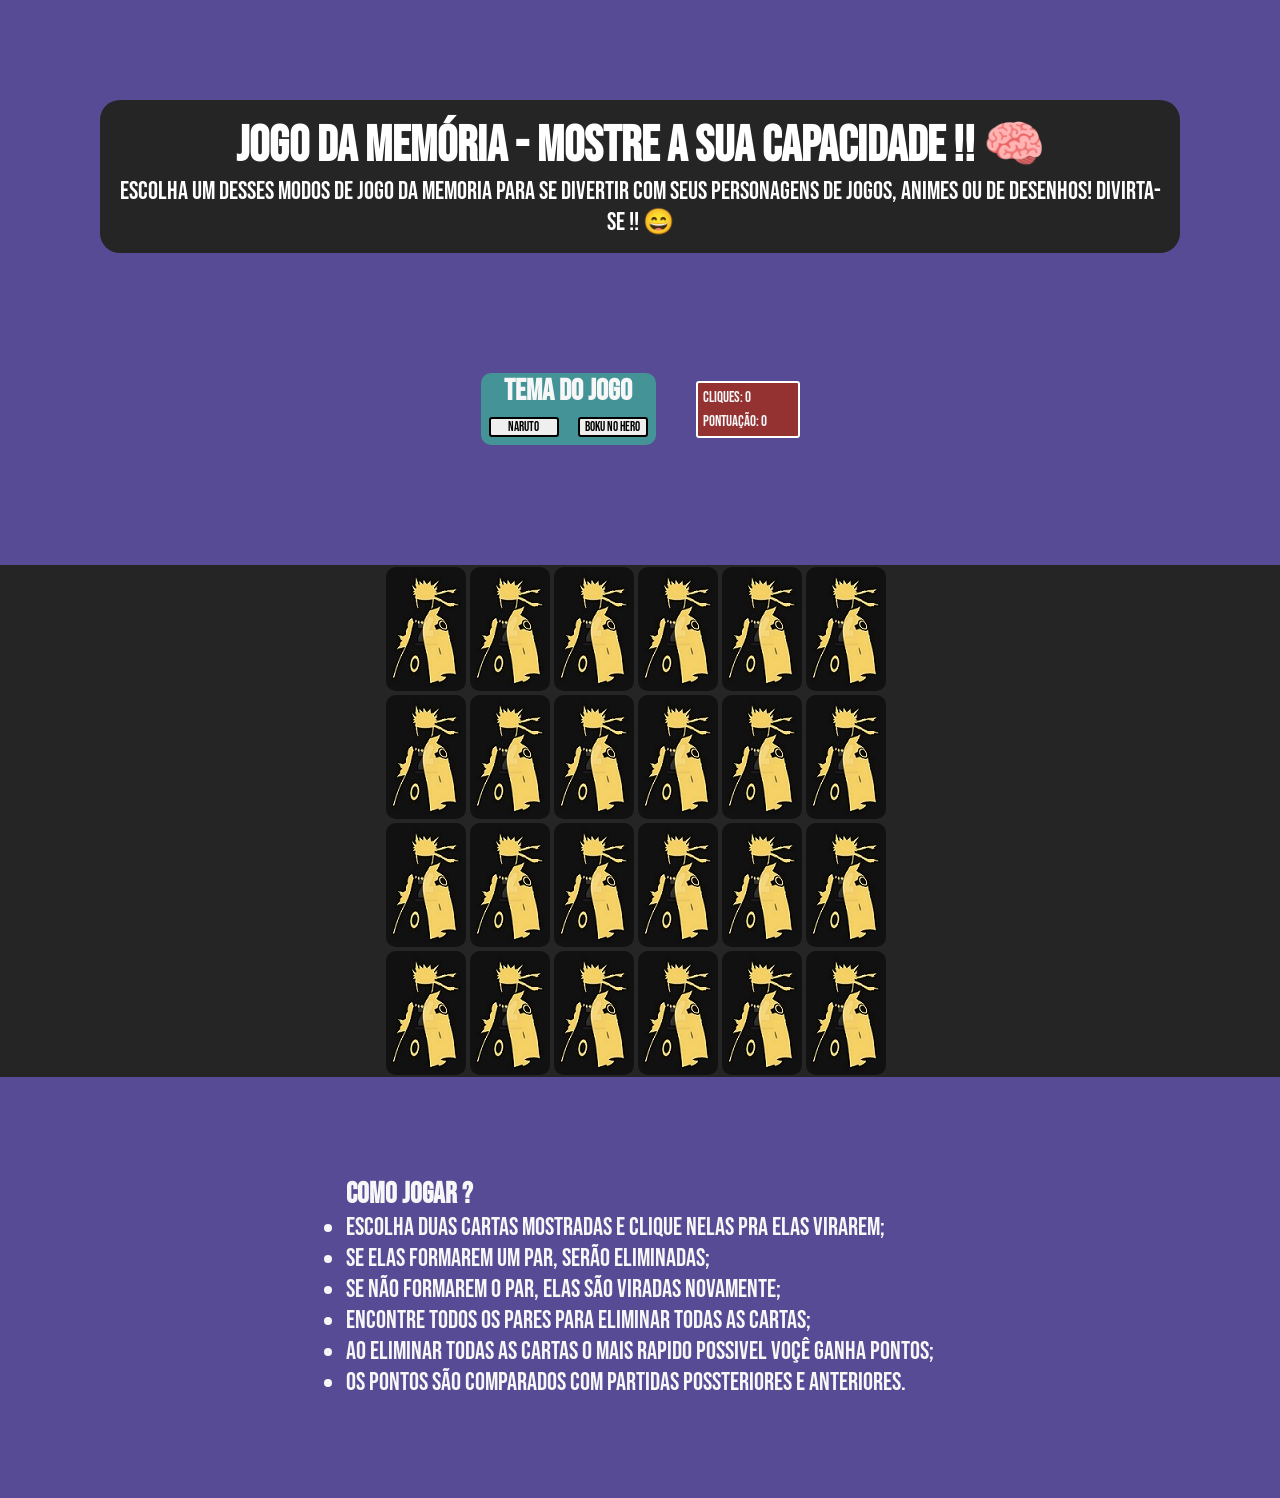
<file: index.html>
<!DOCTYPE html>
<html lang="pt-br">
<head>
    <meta charset="UTF-8">
    <meta http-equiv="X-UA-Compatible" content="IE=edge">
    <meta name="viewport" content="width=device-width, initial-scale=1.0">
    <link rel="stylesheet" type="text/css" href="style.css">
    <link href="https://fonts.googleapis.com/css2?family=Bebas+Neue&display=swap" rel="stylesheet">
    

    <title>Jogo da Memória</title>
</head>
<body>

    <header>


        <div class="boasvindas">


            <div class="textoinicial">

            <h1>Jogo da Memória - Mostre a sua capacidade !! &#X1F9E0</h1>

                <p >
                Escolha um desses modos de jogo da memoria para se divertir com seus personagens de 
                jogos, animes ou de desenhos! Divirta-se !! &#X1F604
                </p>

            </div>
        </div>

        <div class="navegacao">


            <div class="temas">

                <h2>Tema do Jogo</h2>
                <button onclick="alteranaruto()">Naruto</button>
                <button onclick="alterabokunohero()">Boku no Hero</button>
            </div>

            <div class="cliques">
                
                <p>Cliques: <span id="cliques">0</span></p>
                <p>Pontuação: <span id="pontuacao">0</span></p>
            </div>

        </div>
            


        

    </header>
    <main>

        <div class="conteudo">
            <div class="supercard" id="supercard">

                
            </div>

        </div>

    </main>

    <footer>

        <div class="ajuda">
            
            <div class="textoajuda">
                <ul>
                    <h3>Como jogar ?</h3>
                    <li>Escolha duas cartas mostradas e clique nelas pra elas virarem;</li>
                    <li>Se elas formarem um par, serão eliminadas; </li>
                    <li>Se não formarem o par, elas são viradas novamente;</li>
                    <li>Encontre todos os pares para eliminar todas as cartas;</li>
                    <li>Ao eliminar todas as cartas o mais rapido possivel voçê ganha pontos;</li>
                    <li>Os pontos são comparados com partidas possteriores e anteriores.</li>
                </ul>
            </div>

        </div>


    </footer>
    
    <script src="js/script.js"> </script>
</body>
</html>
</file>
<file: style.css>
*{
    margin: 0%;
    padding: 0%;
    width: auto;
    
}
body{
    background-color: #564b94;
    height: auto;
}


/*/////////////////////////////////////TAMANHO PEQUENO///////////////////////////////////////////////*/


/*/////////////////////////////HEADER E MAIN //////////////////////////////////////*/

@media screen and (min-width: 100px) and (max-width: 800px){
   
    .boasvindas{
        display: flex;
        flex-wrap: wrap;
        justify-content: center;
        align-items: center;
        margin-top: 80px;
        font-family: 'Bebas Neue', cursive;
        color: rgb(255, 255, 255);
        text-align: center;
        margin: 40px;
        font-size: 14px;
        background-color: #252525;  
        border-radius: 20px;
        
    }

    .textoinicial{
        margin: 15px;
    }

  /*//////////////CARDS DA PAGINA /////////////////////*/


    .conteudo{
        width: 100%;
        background-color: #252525;
    }
    .supercard{
        display: flex;
        flex-wrap: wrap;
        justify-content: center;
        align-items: center;
        text-align: center;
        width: 100%;
        margin-left: 0%;
        margin-right: 0%
    }
    .card{
        margin: 2px;
        width: 80px;
        height: 124px;
        transform-style: preserve-3d;
        transition: all 0.7s ease;
    }
    .card:active {
        border-radius: 10px;
        transform: scale(0.90);
    }
    .card.virar{
        transform: rotateY(188deg);
    }
    .frontcard{
        position: absolute;
        width: 100%;
        height: 100%;
        backface-visibility: hidden;
    }
    .backcard{
        position: absolute;
        width: 100%;
        height: 100%;
        backface-visibility: hidden;
        transform: rotateY(188deg);
    }
    .card img{
        border-radius: 10px;
    }
    /*//////////////////////////////////////////////////////////*/

     /*////////////////////////FOOTER/////////////////////////////////////*/
     .ajuda{
        display: flex;
        flex-wrap: nowrap;
        justify-content: center;
        margin: 60px;
        font-size: 18px;
    }
    .textoajuda{
        text-align: left;
        font-family: 'Bebas Neue', cursive;
        color: #f7f7f7;
        
    }
    /*/////////////////////////////////////////////////////////////*/

}


/*////////////////////////////////////////TAMANHO MÉDIO///////////////////////////////////////////*/



/*/////////////////////////////HEADER E MAIN //////////////////////////////////////*/

@media screen and (min-width:801px) and (max-width: 1200px){
    .boasvindas{
        display: flex;
        flex-wrap: wrap;
        justify-content: center;
        align-items: center;
        margin-top: 100px;
        font-family: 'Bebas Neue', cursive;
        color: rgb(255, 255, 255);
        text-align: center;
        margin: 100px;
        background-color: #252525;  
        border-radius: 20px;
    }
    
    .textoinicial{
        font-size: 20px;
        margin: 15px;
    }
    
    /*//////////////CARDS DA PAGINA /////////////////////*/

    .conteudo{
        width: 100%;
        background-color: #252525;
    }
    .supercard{
        display: flex;
        flex-wrap: wrap;
        width: 60%;
        margin-left: 20%;
        margin-right: 20%;
    }
    .card{
        margin: 2px;
        width: 80px;
        height: 124px;
        transform-style: preserve-3d;
        transition: all 0.7s ease;
    }
    .card:active {
        border-radius: 10px;
        transform: scale(0.90);
    }
    .card.virar{
        transform: rotateY(188deg);
    }
    .frontcard{
        position: absolute;
        width: 100%;
        height: 100%;
        backface-visibility: hidden;
    }
    .backcard{
        position: absolute;
        width: 100%;
        height: 100%;
        backface-visibility: hidden;
        transform: rotateY(188deg);
    }

    .card img{
        border-radius: 10px;
    }

    /*//////////////////////////////////////////////////////////*/
    
    /*///////////////////////FOOTER//////////////////////////////////*/


    .ajuda{
        display: flex;
        flex-wrap: nowrap;
        justify-content: center;
        margin-top: 100px;
        margin: 100px;
        font-size: 22px;
        
    }
    .textoajuda{
        text-align: left;
        font-family: 'Bebas Neue', cursive;
        color: #f7f7f7;
        
    }

    /*////////////////////////////////////////////////////////////////*/

}


/*///////////////////////////////////////TAMANHO GRANDE/////////////////////////////////////////////*/




/*///////////////////////////// HEADER E MAIN //////////////////////////////////////*/

@media screen and (min-width: 1200px) and (max-width: 2000px){


    .boasvindas{
        display: flex;
        flex-wrap: wrap;
        justify-content: center;
        align-items: center;
        margin-top: 100px;
        font-family: 'Bebas Neue', cursive;
        color: rgb(255, 255, 255);
        text-align: center;
        margin: 100px;
        background-color: #252525;  
        border-radius: 20px;
    }
    
    .textoinicial{
        font-size: 25px;
        margin-top: 20px;
        margin: 15px;
    }
    
    /*//////////////CARDS DA PAGINA /////////////////////*/
    
    .conteudo{

        width: 100%;
        margin-top: 100px;
        background-color: #252525;
        
    }
    .supercard{
        display: flex;
        flex-wrap: wrap;
        width: 40%;
        margin-left: 30%;
        margin-right: 30%;
    }
    .card{
        margin: 2px;
        width: 80px;
        height: 124px;
        transform-style: preserve-3d;/*Indica que os filhos do elemento serao posicionados no espaço 3D.*/
        transition: all 0.7s ease;     /*Permite definir a transição entre dois estados de um elemento. */
       
    }
    .card:active {
        transform: scale(0.90);      /* modificar o espaço coordenado do modelo de formatação CSS, */
        border-radius: 10px;         /*elementos podem ser traduzidos, rotacionados, ter seu 
                                      tamanho  ajustado e inclinados de acordo com os valores definidos.*/
    }

    .card.virar{
        transform: rotateY(188deg);
    }

    .frontcard{
        position: absolute;
        width: 100%;
        height: 100%;
        backface-visibility: hidden;

    }
    .backcard{
        position: absolute;
        width: 100%;
        height: 100%;
        backface-visibility: hidden;
        transform: rotateY(188deg);
    }
    .card img{
        border-radius: 10px;
    }

   /*//////////////////////////////////////////////////////////*/
    
    /*////////////////////////////FOOTER/////////////////////////////*/
    .ajuda{
        display: flex;
        flex-wrap: nowrap;
        justify-content: center;
        margin-top: 100px;
        margin: 100px;
        font-size: 25px;
    
    }
    .textoajuda{
        text-align: left;
        font-family: 'Bebas Neue', cursive;
        color: #f7f7f7;
        
    }
    /*/////////////////////////////////////////////////////////////*/

}
.navegacao{
    display: flex;
    flex-wrap: wrap;
    justify-content: center;
    align-items: center;
}
.temas{
    font-family: 'Bebas Neue', cursive;
    color: #f7f7f7;
    font-weight: 500;
    font-size: 20px;
    margin: 20px;
    text-align: center;
    background-color: #449396;
    border-radius: 10px;  
}
.temas button{
    color: #000000;
    margin: 8px;
    font-family: 'Bebas Neue', cursive;
    height: auto;
    width: 70px;
    border: solid 2px black;
    border-radius:3px ;
}
.nivel{
    font-family: 'Bebas Neue', cursive;
    color: #f7f7f7;
    font-weight: 500;
    font-size: 20px;
    margin: 20px;
    text-align: center;
    background-color: #943232;
    border-radius: 10px;
}
.nivel button{
    margin: 5px;
}
.botoes{
    height: 20px;
    width: 60px;
    border: solid 2px black;
    border-radius: 3px;
    font-family: 'Bebas Neue', cursive;
    margin:3px;
}
.cliques{
    background-color: #943232;
    width: 100px;
    border: solid 2px rgb(255, 255, 255);
    border-radius: 3px;
    font-family: 'Bebas Neue', cursive;
    color: #f7f7f7;
    font-weight: 500;
    font-size: 15px;
    margin: 20px;
    text-align: left;
}
.cliques p {
    margin: 5px;
}
</file>
